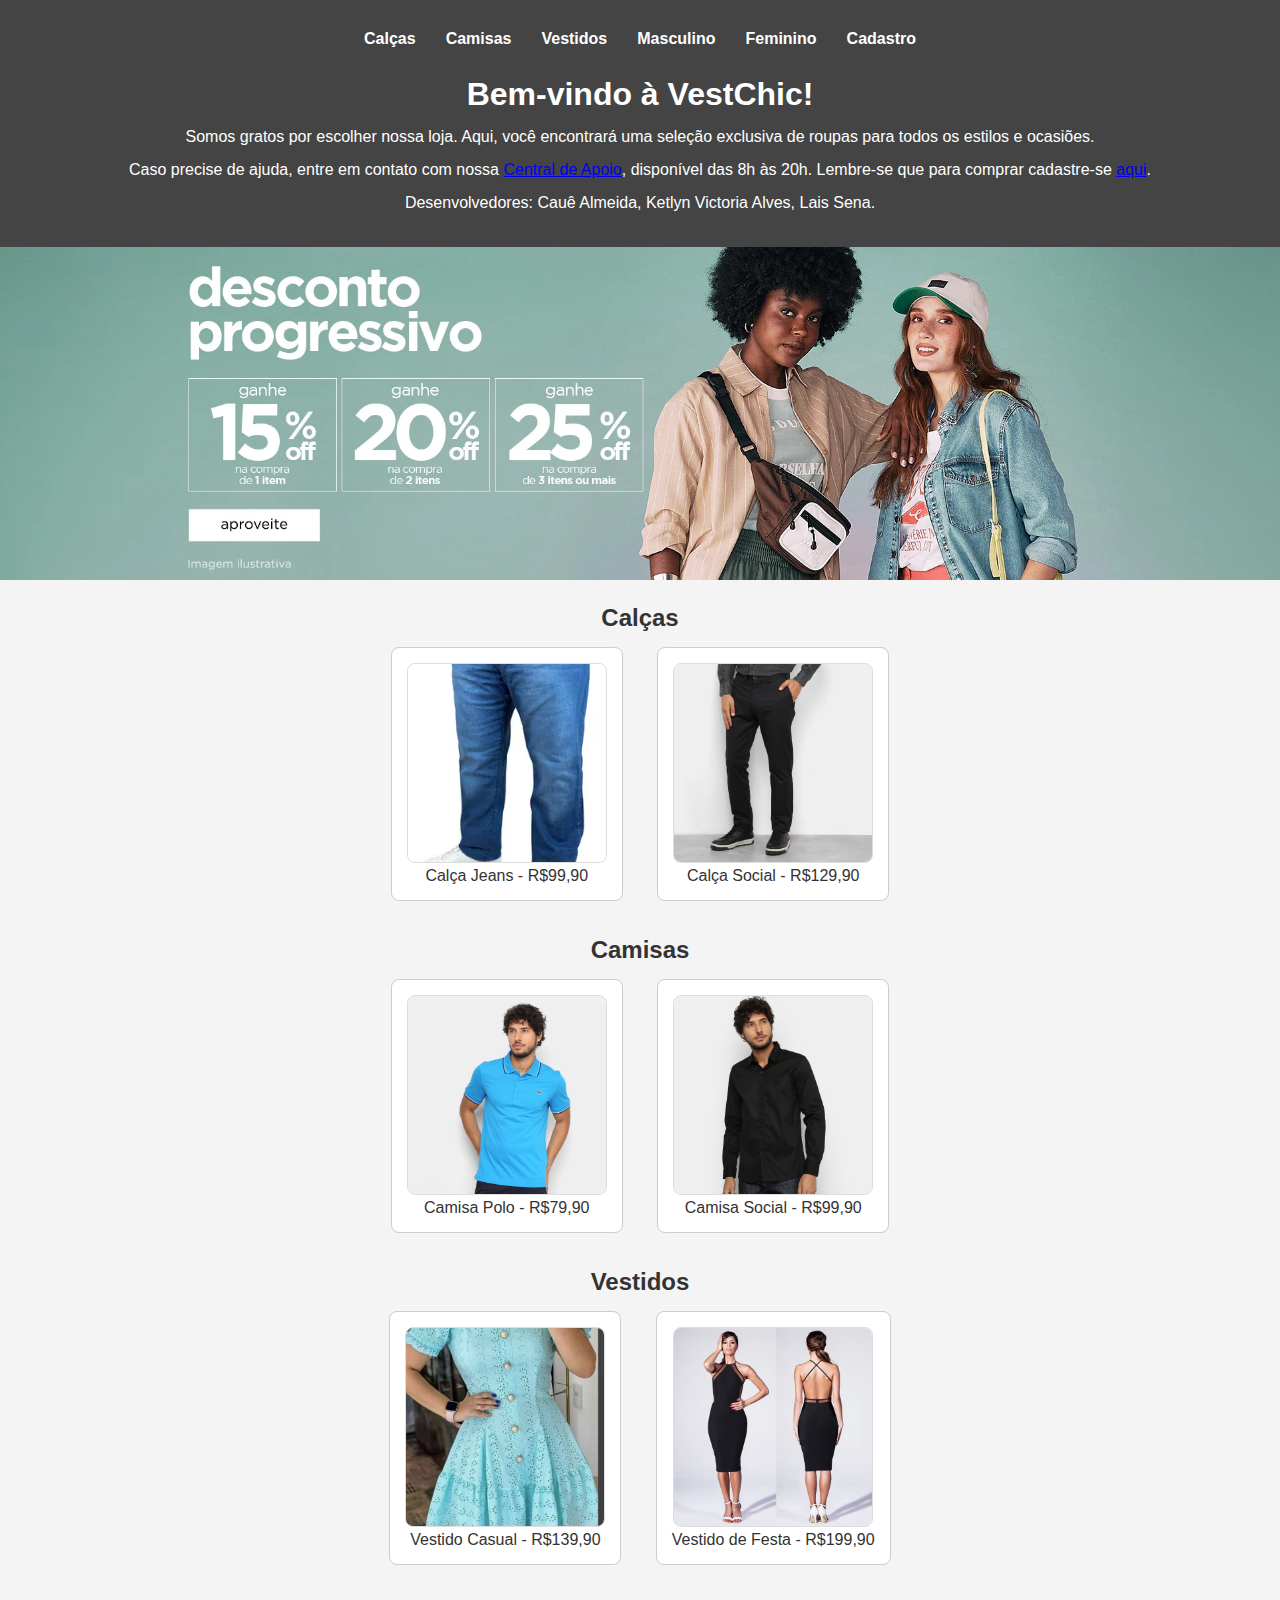
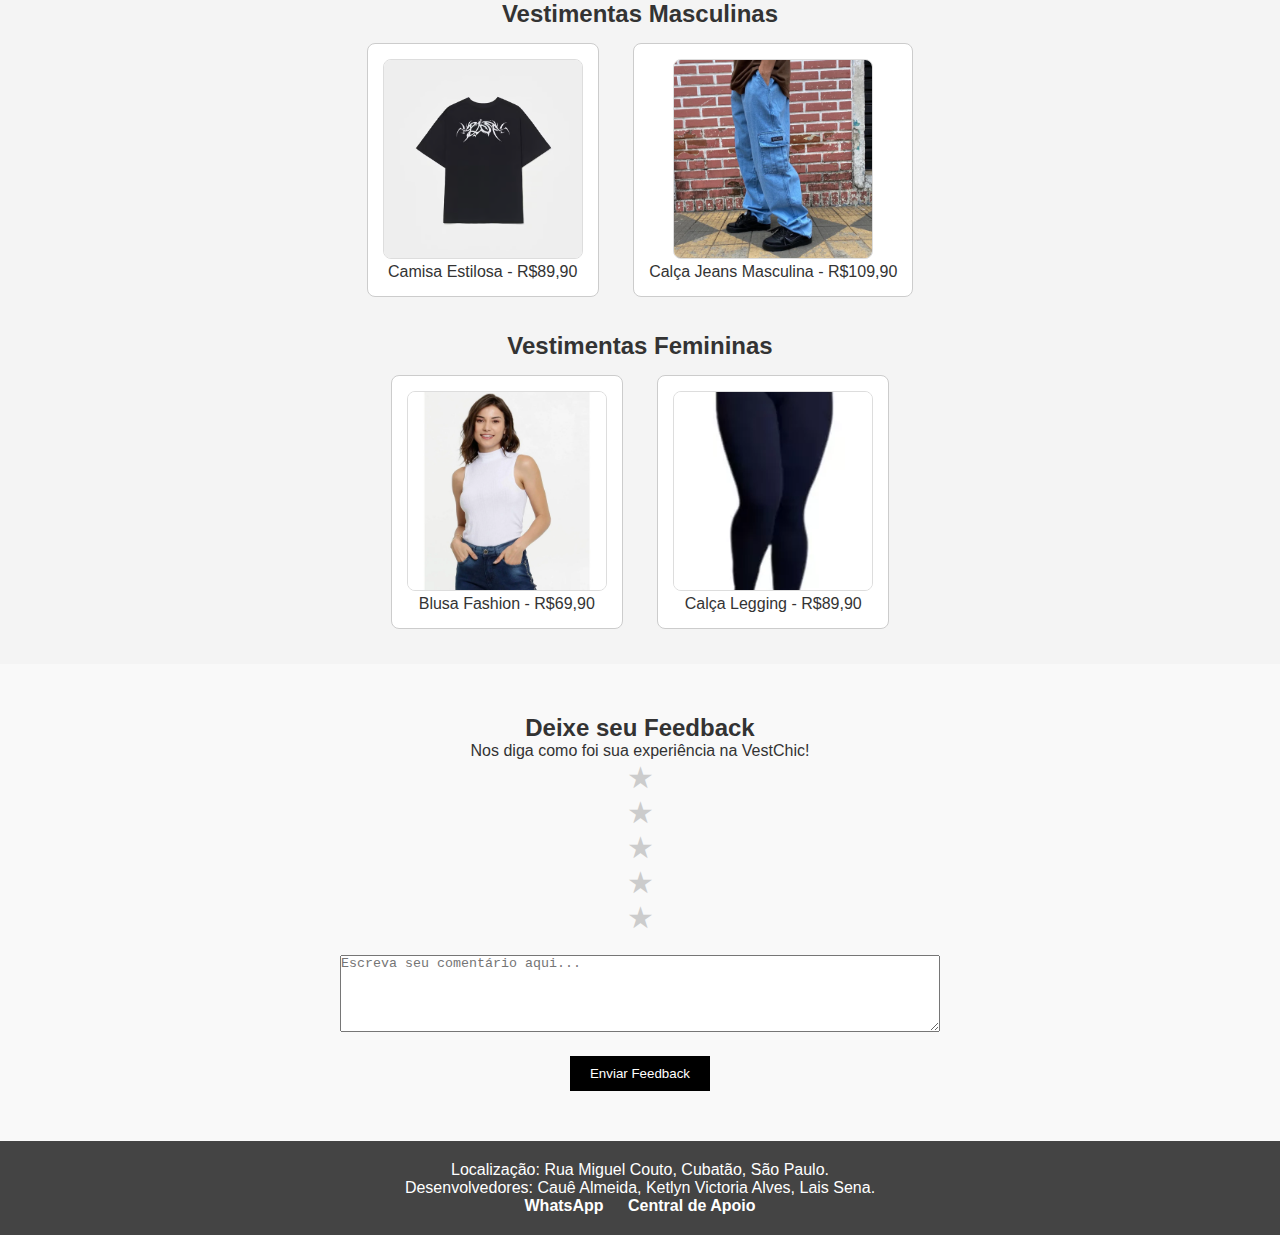
<file: index.html>
<!DOCTYPE html>
<html lang="pt-BR">

<head>
    <meta charset="UTF-8">
    <meta name="viewport" content="width=device-width, initial-scale=1.0">
    <title>VestChic - Elegância e Conforto</title>
    <link rel="stylesheet" href="style.css">
    <link rel="icon" href="imagens/bolsas.png">
</head>

<body>
    <header>
        <nav class="menu-desktop">
            <ul>
                <li><a href="#calcas">Calças</a></li>
                <li><a href="#camisas">Camisas</a></li>
                <li><a href="#vestidos">Vestidos</a></li>
                <li><a href="#masculino">Masculino</a></li>
                <li><a href="#feminino">Feminino</a></li>
                <li><a href="cadastro.html" target="_blank">Cadastro</a></li> <!-- Link para o formulário -->
            </ul>
        </nav>
        <br>
        <div class="header-content">
            <h1>Bem-vindo à VestChic!</h1>
            <p>Somos gratos por escolher nossa loja. Aqui, você encontrará uma seleção exclusiva de roupas para todos os
                estilos e ocasiões.</p>
            <p>Caso precise de ajuda, entre em contato com nossa <a href="central.html" target="_blank">Central de
                    Apoio</a>, disponível das 8h às 20h. Lembre-se que para comprar cadastre-se <a href="cadastro.html"
                    target="_blank">aqui</a>.</p>
            <p>Desenvolvedores: Cauê Almeida, Ketlyn Victoria Alves, Lais Sena.</p>
        </div>

        <!--
        <div class="bt-abrir-menu"> pedir ajuda pro prof pq nao esta indo os icons
            <i class="bi bi-list"></i>
        </div>

        <div class="menu-mobile">
            <div class="bt-fechar">
                <i class="bi bi-x-lg"></i>
            </div>

            <nav>
                <ul>
                    <li><a href="#calcas">Calças</a></li>
                    <li><a href="#camisas">Camisas</a></li>
                    <li><a href="#vestidos">Vestidos</a></li>
                    <li><a href="#masculino">Masculino</a></li>
                    <li><a href="#feminino">Feminino</a></li>
                    <li><a href="cadastro.html">Cadastro</a></li> Link p o formulário
                </ul>
            </nav>
        </div> menu mobile
        -->

    </header>

    <img src="imagens/fotodeitada.webp" alt="Foto ilustrativa 1" style="width: 100%;">

    <main>
        <div class="flex">
            <div class="product-container">
                <div id="calcas">
                    <h2>Calças</h2>
                    <div class="product">
                        <img src="imagens/Calça1.webp" alt="Calça 1">
                        <p>Calça Jeans - R$99,90</p>
                    </div>
                    <div class="product">
                        <img src="imagens/calca2.webp" alt="Calça 2">
                        <p>
                        <p>Calça Social - R$129,90</p>
                        </p>
                    </div>
                </div>
            </div>


            <div class="product-container">
                <div id="camisas">
                    <h2>Camisas</h2>
                    <div class="product">
                        <img src="imagens/camisa1.webp" alt="Camisa 1">
                        <p>Camisa Polo - R$79,90</p>
                    </div>
                    <div class="product">
                        <img src="imagens/camisa2.webp" alt="Camisa 2">
                        <p>Camisa Social - R$99,90</p>
                    </div>
                </div>
            </div>

            <div class="product-container">
                <div id="vestidos">
                    <h2>Vestidos</h2>
                    <div class="product">
                        <img src="imagens/vest1.jpg" alt="Vestido 1">
                        <p>Vestido Casual - R$139,90</p>
                    </div>
                    <div class="product">
                        <img src="imagens/vest2.jpg" alt="Vestido 2">
                        <p>Vestido de Festa - R$199,90</p>
                    </div>
                </div>
            </div>

            <div class="product-container">
                <div id="masculino">
                    <h2>Vestimentas Masculinas</h2>
                    <div class="product">
                        <img src="imagens/masc1.avif" alt="Camisa Masculina">
                        <p>Camisa Estilosa - R$89,90</p>
                    </div>
                    <div class="product">
                        <img src="imagens/masc2.webp" alt="Calça Masculina">
                        <p>Calça Jeans Masculina - R$109,90</p>
                    </div>
                </div>
            </div>

            <div class="product-container">
                <div id="feminino">
                    <h2>Vestimentas Femininas</h2>
                    <div class="product">
                        <img src="imagens/fem1.webp" alt="Blusa Feminina">
                        <p>Blusa Fashion - R$69,90</p>
                    </div>
                    <div class="product">
                        <img src="imagens/fem2.webp" alt="Calça Feminina">
                        <p>Calça Legging - R$89,90</p>
                    </div>
                </div>

            </div>
        </div>

        <!-- Seção de Feedback -->
<section id="feedback" style="padding: 50px 0; background-color: #f9f9f9; text-align: center;">
    <h2>Deixe seu Feedback</h2>
    <p>Nos diga como foi sua experiência na VestChic!</p>
    
    <!-- Avaliação de 5 estrelas -->
    <div class="rating">
        <input type="radio" name="star" id="star1" value="5"><label for="star1">&#9733;</label>
        <input type="radio" name="star" id="star2" value="4"><label for="star2">&#9733;</label>
        <input type="radio" name="star" id="star3" value="3"><label for="star3">&#9733;</label>
        <input type="radio" name="star" id="star4" value="2"><label for="star4">&#9733;</label>
        <input type="radio" name="star" id="star5" value="1"><label for="star5">&#9733;</label>
    </div>

    <!-- Caixa de texto para comentários -->
    <div style="margin-top: 20px;">
        <textarea id="feedback-text" placeholder="Escreva seu comentário aqui..." rows="5" style="width: 80%; max-width: 600px;"></textarea>
    </div>

    <!-- Botão de envio -->
    <div style="margin-top: 20px;">
        <button onclick="enviarFeedback()" style="padding: 10px 20px; background-color: #000; color: #fff; border: none; cursor: pointer;">
            Enviar Feedback
        </button>
    </div>

    <!-- Mensagem de confirmação -->
    <p id="confirmacao" style="display:none; color: green; font-weight: bold; margin-top: 20px;">
        Seu feedback foi enviado!
    </p>
</section>

    </main>

    <footer>
        <p>Localização: Rua Miguel Couto, Cubatão, São Paulo.</p>
        <p>Desenvolvedores: Cauê Almeida, Ketlyn Victoria Alves, Lais Sena.</p>
        <a href="https://wa.me/5513996581364" target="_blank">WhatsApp</a>
        <a href="central.html" target="_blank">Central de Apoio</a>
    </footer>
    </div>
    <script src="script.js"></script>
</body>
</html>
</file>
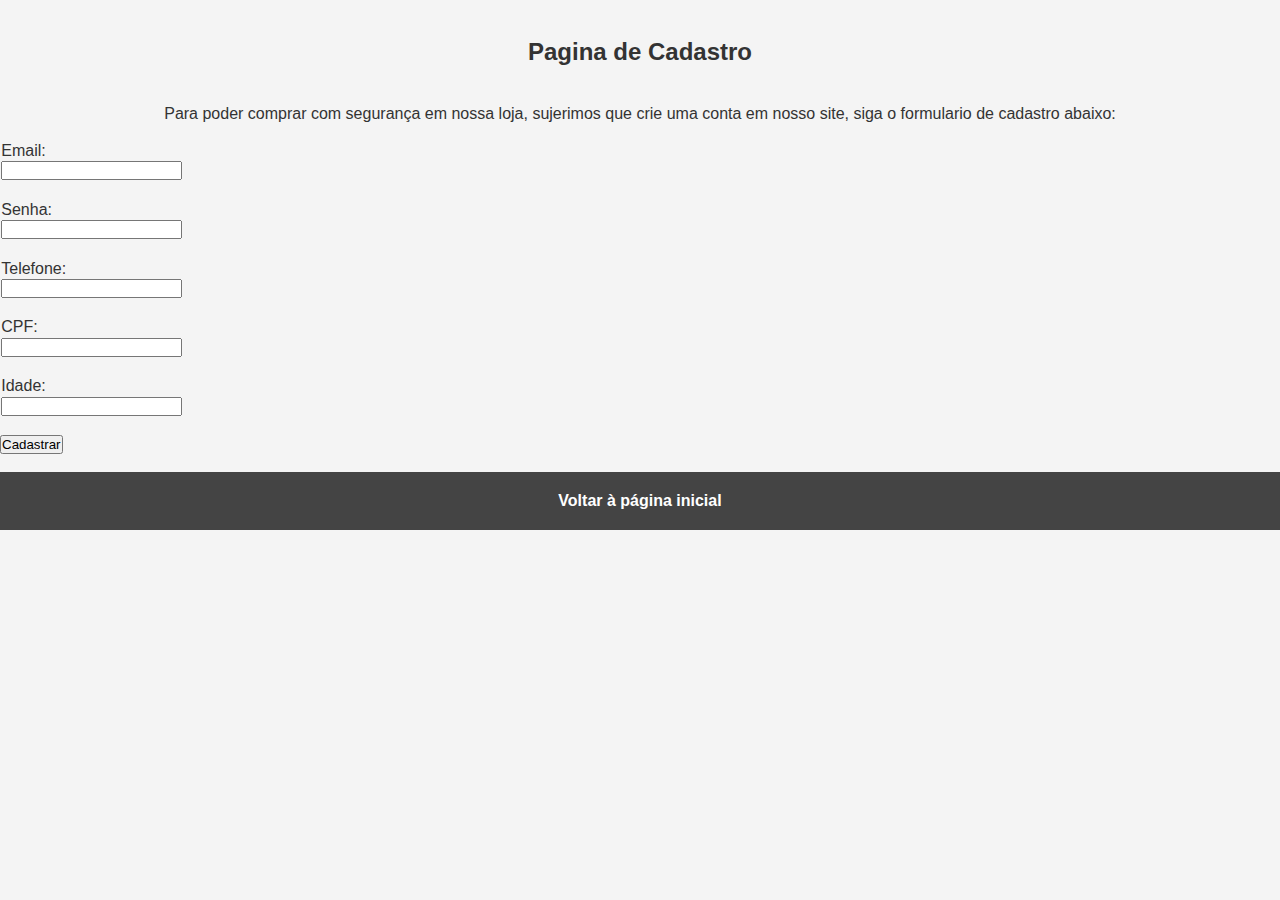
<file: cadastro.html>
<!DOCTYPE html>
<html lang="en">

<head>
    <meta charset="UTF-8">
    <meta name="viewport" content="width=device-width, initial-scale=1.0">
    <title>Cadastro Roupas</title>
    <link rel="icon" href="imagens/bolsas.png">
    <link rel="stylesheet" href="style.css">
</head>

<body>
    <section id="cadastro">
        <h2 style="padding: 3%;">Pagina de Cadastro</h2>
        <p id="pcad">Para poder comprar com segurança em nossa loja, sujerimos que crie uma conta em nosso site, siga o
            formulario de cadastro abaixo: </p>
        <br>
        <div id="formContainer"></div>
    </section>
    </main>

    <br>

    <footer>
        <p><a href="index.html">Voltar à página inicial</a></p>
    </footer>

    <script src="script.js"></script>
</body>
</file>
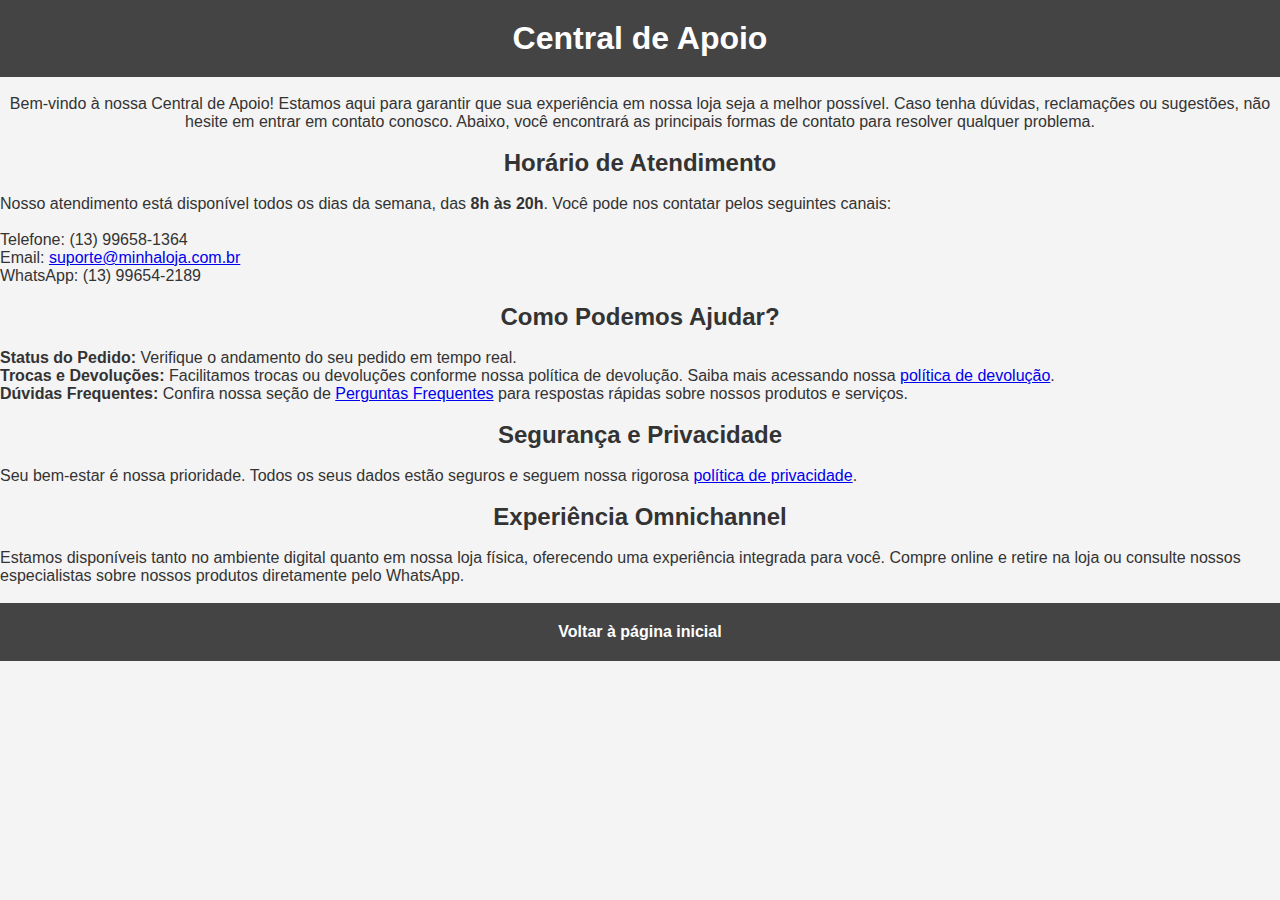
<file: central.html>
<!DOCTYPE html>
<html lang="pt-BR">

<head>
    <meta charset="UTF-8">
    <meta name="viewport" content="width=device-width, initial-scale=1.0">
    <title>Central de Apoio - Loja de Roupas</title>
    <link rel="stylesheet" href="style.css">
    <link rel="icon" href="imagens/bolsas.png">
</head>

<body>
    <header>
        <h1>Central de Apoio</h1>
    </header>

    <main>
        <section>
            <br>

            <p style="text-align: center;">Bem-vindo à nossa Central de Apoio! Estamos aqui para garantir que sua
                experiência em nossa loja seja a melhor possível. Caso tenha dúvidas, reclamações ou sugestões, não
                hesite em entrar em contato conosco. Abaixo, você encontrará as principais formas de contato para
                resolver qualquer problema.</p>

            <br>

            <h2>Horário de Atendimento</h2>

            <br>

            <p>Nosso atendimento está disponível todos os dias da semana, das <strong>8h às 20h</strong>. Você pode nos
                contatar pelos seguintes canais:</p>

            <br>

            <ul>
                <li>Telefone: (13) 99658-1364</li>
                <li>Email: <a href="mailto:suporte@minhaloja.com.br">suporte@minhaloja.com.br</a></li>
                <li>WhatsApp: (13) 99654-2189</li>
            </ul>

            <br>

            <h2>Como Podemos Ajudar?</h2>

            <br>

            <ul>
                <li><strong>Status do Pedido:</strong> Verifique o andamento do seu pedido em tempo real.</li>
                <li><strong>Trocas e Devoluções:</strong> Facilitamos trocas ou devoluções conforme nossa política de
                    devolução. Saiba mais acessando nossa <a href="pdd.html" target="_blank">política de devolução</a>.
                </li>
                <li><strong>Dúvidas Frequentes:</strong> Confira nossa seção de <a href="pergfreq.html"
                        target="_blank">Perguntas Frequentes</a> para respostas rápidas sobre nossos produtos e
                    serviços.</li>
            </ul>

            <br>

            <h2>Segurança e Privacidade</h2>

            <br>

            <p>Seu bem-estar é nossa prioridade. Todos os seus dados estão seguros e seguem nossa rigorosa <a
                    href="pdp.html" target="_blank">política de privacidade</a>.</p>

            <br>

            <h2>Experiência Omnichannel</h2>

            <br>

            <p>Estamos disponíveis tanto no ambiente digital quanto em nossa loja física, oferecendo uma experiência
                integrada para você. Compre online e retire na loja ou consulte nossos especialistas sobre nossos
                produtos diretamente pelo WhatsApp.</p>

            <br>

        </section>
    </main>

    <footer>
        <p><a href="index.html">Voltar à página inicial</a></p>
    </footer>
</body>

</html>
</file>
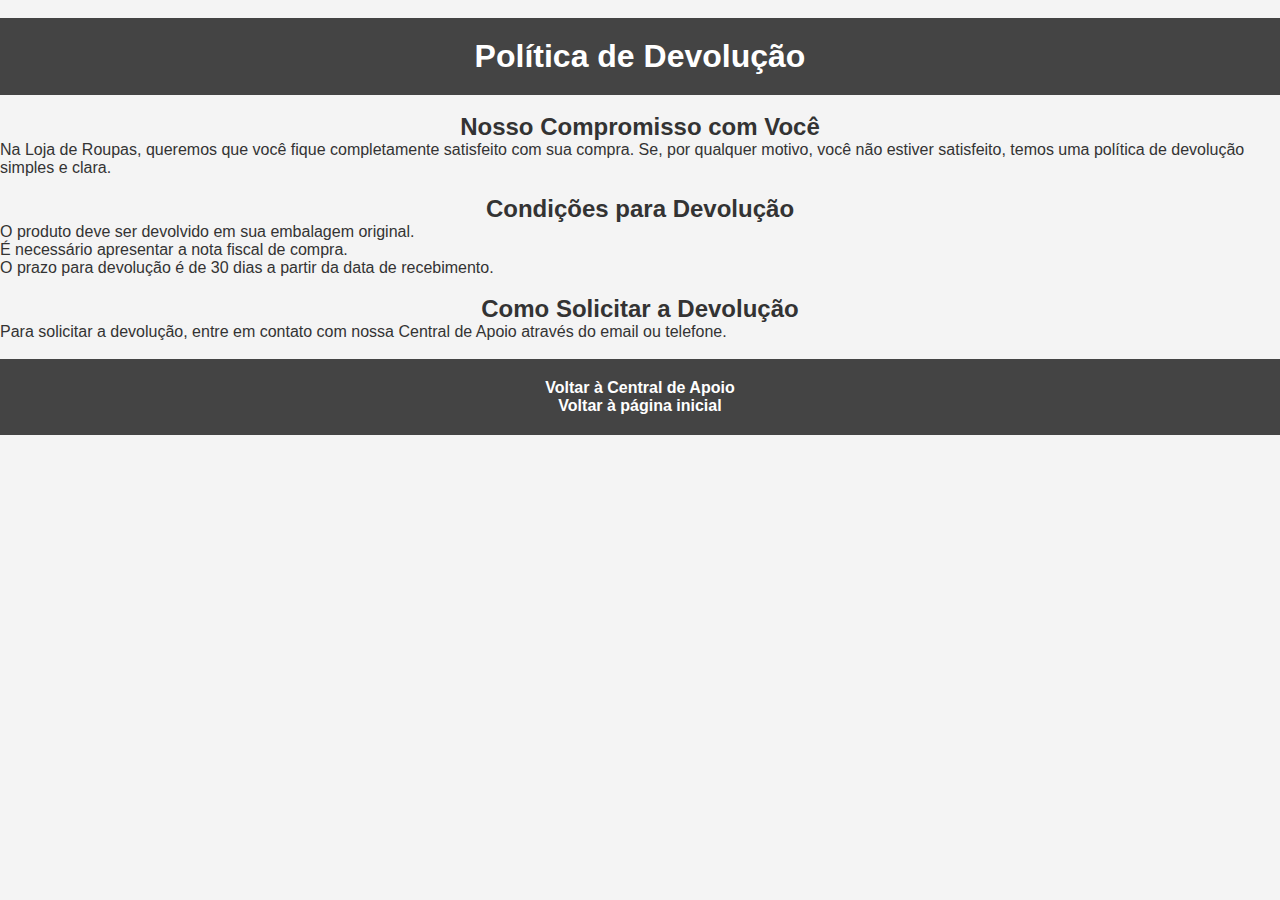
<file: pdd.html>
<!DOCTYPE html>
<html lang="pt-BR">

<head>
    <meta charset="UTF-8">
    <meta name="viewport" content="width=device-width, initial-scale=1.0">
    <title>Política de Devolução - Loja de Roupas</title>
    <link rel="stylesheet" href="style.css">
    <link rel="icon" href="imagens/bolsas.png">
</head>

<body>
    <br>
    <header>
        <h1>Política de Devolução</h1>
    </header>
    <br>
    <main>
        <section>
            <h2>Nosso Compromisso com Você</h2>
            <p>Na Loja de Roupas, queremos que você fique completamente satisfeito com sua compra. Se, por qualquer
                motivo, você não estiver satisfeito, temos uma política de devolução simples e clara.</p>
            <br>
            <h2>Condições para Devolução</h2>
            <ul>
                <li>O produto deve ser devolvido em sua embalagem original.</li>
                <li>É necessário apresentar a nota fiscal de compra.</li>
                <li>O prazo para devolução é de 30 dias a partir da data de recebimento.</li>
            </ul>
            <br>
            <h2>Como Solicitar a Devolução</h2>
            <p>Para solicitar a devolução, entre em contato com nossa Central de Apoio através do email ou telefone.</p>
        </section>
    </main>
    <br>
    <footer>
        <p><a href="central.html">Voltar à Central de Apoio</a></p>
        <p><a href="index.html">Voltar à página inicial</a></p>
    </footer>
</body>

</html>
</file>
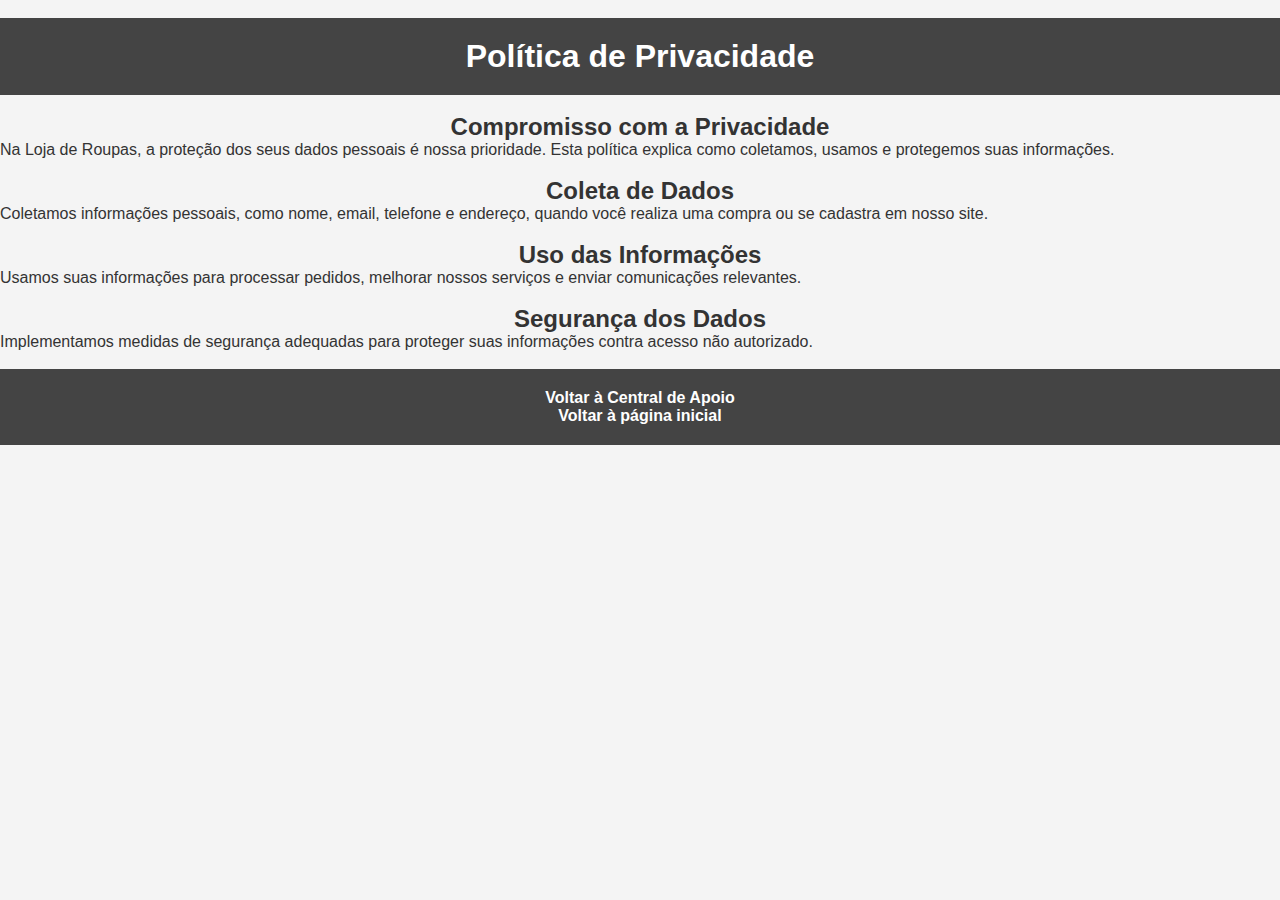
<file: pdp.html>
<!DOCTYPE html>
<html lang="pt-BR">

<head>
    <meta charset="UTF-8">
    <meta name="viewport" content="width=device-width, initial-scale=1.0">
    <title>Política de Privacidade - Loja de Roupas</title>
    <link rel="stylesheet" href="style.css">
    <link rel="icon" href="imagens/bolsas.png">
</head>

<body>
    <br>
    <header>
        <h1>Política de Privacidade</h1>
    </header>
    <br>
    <main>
        <section>
            <h2>Compromisso com a Privacidade</h2>
            <p>Na Loja de Roupas, a proteção dos seus dados pessoais é nossa prioridade. Esta política explica como
                coletamos, usamos e protegemos suas informações.</p>
            <br>
            <h2>Coleta de Dados</h2>
            <p>Coletamos informações pessoais, como nome, email, telefone e endereço, quando você realiza uma compra ou
                se cadastra em nosso site.</p>
            <br>
            <h2>Uso das Informações</h2>
            <p>Usamos suas informações para processar pedidos, melhorar nossos serviços e enviar comunicações
                relevantes.</p>
            <br>
            <h2>Segurança dos Dados</h2>
            <p>Implementamos medidas de segurança adequadas para proteger suas informações contra acesso não autorizado.
            </p>
        </section>
    </main>
    <br>
    <footer>
        <p><a href="central.html">Voltar à Central de Apoio</a></p>
        <p><a href="index.html">Voltar à página inicial</a></p>
    </footer>
</body>

</html>
</file>
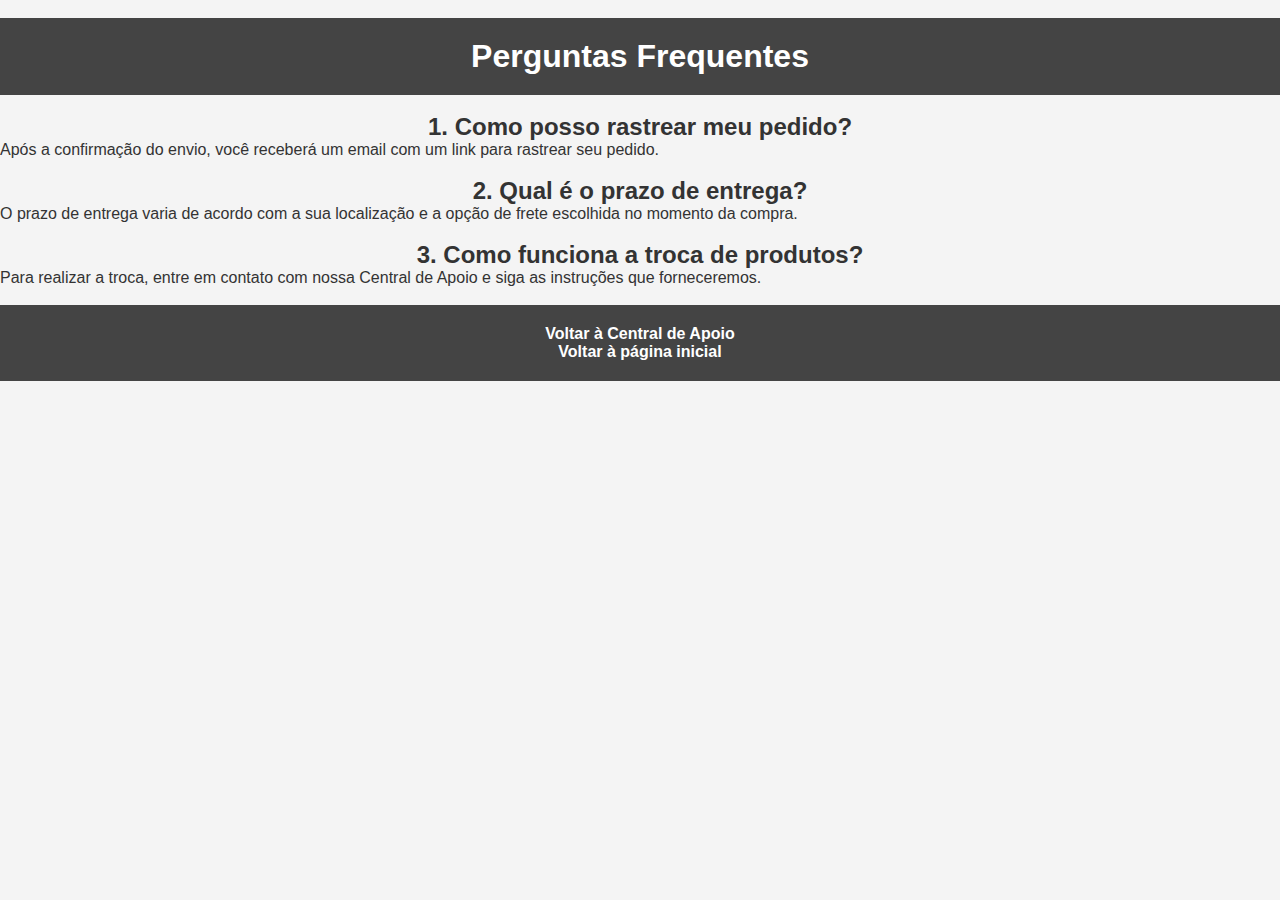
<file: pergfreq.html>
<!DOCTYPE html>
<html lang="pt-BR">

<head>
    <meta charset="UTF-8">
    <meta name="viewport" content="width=device-width, initial-scale=1.0">
    <title>Perguntas Frequentes - Loja de Roupas</title>
    <link rel="stylesheet" href="style.css">
    <link rel="icon" href="imagens/bolsas.png">
</head>

<body>
    <br>
    <header>
        <h1>Perguntas Frequentes</h1>
    </header>
    <br>
    <main>
        <section>
            <h2>1. Como posso rastrear meu pedido?</h2>
            <p>Após a confirmação do envio, você receberá um email com um link para rastrear seu pedido.</p>
            <br>
            <h2>2. Qual é o prazo de entrega?</h2>
            <p>O prazo de entrega varia de acordo com a sua localização e a opção de frete escolhida no momento da
                compra.</p>
            <br>
            <h2>3. Como funciona a troca de produtos?</h2>
            <p>Para realizar a troca, entre em contato com nossa Central de Apoio e siga as instruções que forneceremos.
            </p>
        </section>
    </main>
    <br>
    <footer>
        <p><a href="central.html">Voltar à Central de Apoio</a></p>
        <p><a href="index.html">Voltar à página inicial</a></p>
    </footer>
</body>

</html>
</file>
<file: style.css>
/* Estilos globais */
* {
    margin: 0;
    padding: 0;
    box-sizing: border-box;
}

body {
    font-family: 'Arial', sans-serif;
    background-color: #f4f4f4;
    color: #333;
}

/* Cabeçalho */
header {
    background-color: #444;
    color: #fff;
    padding: 20px;
    text-align: center;
}

nav ul {
    display: flex;
    justify-content: center;
    list-style: none;
    padding: 10px 0;
}

nav.menu-desktop ul li {
    margin: 0 15px;
}

nav.menu-desktop ul li a {
    color: #fff;
    text-decoration: none;
    font-weight: bold;
}

.header-content p {
    margin: 15px 0;
}

/* Seção de produtos */
.product-container {
    display: flex;
    flex-wrap: wrap;
    justify-content: center;
    margin: 20px auto;
}

.product {
    display: inline-block;
    flex: 1 1 250px;
    /* Faz com que o produto ocupe o espaço de 250px, ajustando automaticamente */
    margin: 15px;
    padding: 15px;
    text-align: center;
    background-color: #fff;
    border: 1px solid #ccc;
    border-radius: 8px;
    transition: transform 0.3s ease, box-shadow 0.3s ease;
}

.product img {
    width: 200px;
    height: 200px;
    object-fit: cover;
    border: 1px solid #ddd;
    border-radius: 8px;
    max-width: 100%;
}

/* Efeito de destaque no hover */
.product:hover {
    transform: scale(1.05);
    /* Aumenta o tamanho do produto */
    box-shadow: 0 4px 8px rgba(0, 0, 0, 0.2);
    /* Adiciona uma sombra para dar mais destaque */
    cursor: pointer
}

/* Rodapé */
footer {
    text-align: center;
    padding: 20px;
    background-color: #444;
    color: #fff;
}

footer a {
    color: #fff;
    margin: 0 10px;
    text-decoration: none;
    font-weight: bold;
}

footer a:hover {
    text-decoration: underline;
}

h2 {
    text-align: center;
}

/* Estilo do JS */
input,
label {
    margin: 0.1%;
    display: block;
}

/* Estilo do p do Cadasro */
#pcad {
    text-align: center;
}

/*Estilo de avaliação */
.rating {
    display: inline-block;
}

.rating input {
    display: none;
}

.rating label {
    font-size: 30px;
    color: #ccc;
    cursor: pointer;
    padding: 0 5px;
}

.rating input:checked~label {
    color: gold;
}

.rating label:hover,
.rating label:hover~label {
    color: gold;
}

/*Media Query para responsividade*/
@media screen and (max-width: 1090px) {

    /* CRIAR UMA CLASSE FLEX QUE ENVOLVE TODO O SITE LOGO DEPOIS DO MAIN*/
    .flex {
        flex-direction: collum;
    }

    /* CRIAR UM ID PARA O NAV (menu-desktop)*/
    .menu-desktop {
        display: none;
    }

    /* Estilo do Menu Mobile */
    .bt-abrir-menu i {
        color: #fff;


    }

    .menu-mobile {
        background-color: black;
        height: 100vh;
        position: fixed;
        top: 0;
        right: 0;
        z-index: 1111111;
        width: 0%;
        overflow: hidden;

    }

    .menu-mobile .bt-fechar {
        padding: 20px 5%;
    }

    .menu-mobile .bt-fechar i {
        color: #fff;
        font-size: 30px;
    }

    .menu-mobile nav ul {
        text-align: right;
    }

    .menu-mobile nav ul li a {
        color: #fff;
        font-size: 20px;
        font-weight: 300;
        padding: 20px 4%;
        text-decoration: none;
        display: block;
    }


    .menu-mobile nav ul {
        flex-direction: column;
    }

    .menu-mobile nav ul li {
        display: inline-block;
        padding: 1%;
    }

    .menu-mobile nav ul li a:hover {
        background-color: #fff;
        color: rgb(51, 51, 51)
    }


}
</file>
